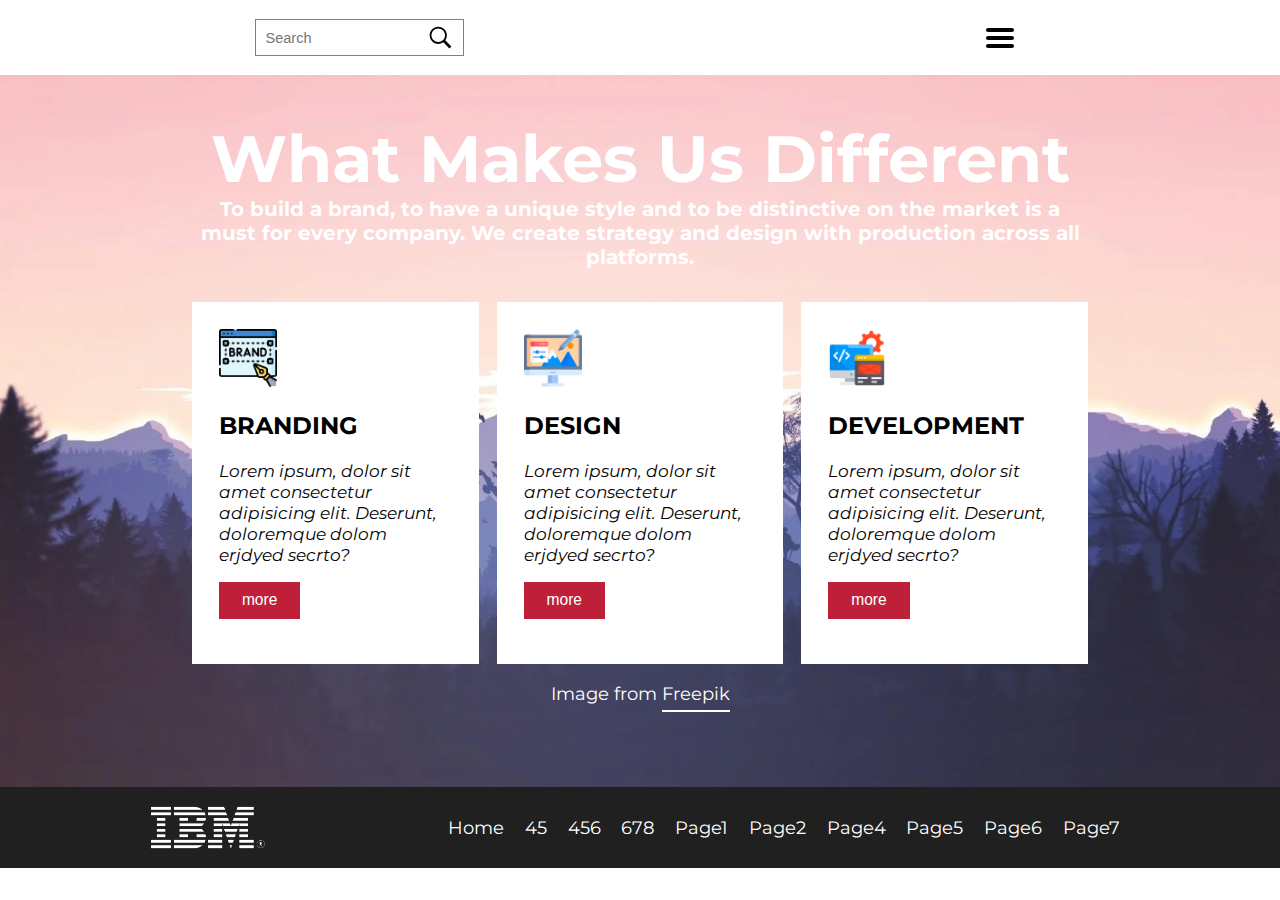
<file: index.html>
<!DOCTYPE html>
            <html lang="en">
              <head>
                <meta charset="UTF-8" />
                <meta
                  name="viewport"
                  content="width=device-width, initial-scale=1.0"
                />
                <title>Lab 4</title>
                <link rel="stylesheet" href="style.css" />
                <link
                  href="https://fonts.googleapis.com/css?family=Montserrat"
                  rel="stylesheet"
                />
              </head>
              <body>
                <header class="header">
                  <div class="search_block">
                    <input type="search" placeholder="Search" />
                    <img
                      alt="Search"
                      src="./assets/211817_search_strong_icon.svg" 
                    />
                  </div>
                  <img
                    class="hamburger_icon"
                    alt="Menu"
                    src="./assets/134216_menu_lines_hamburger_icon.svg"
                  />
                </header>
                <main class="main_block">
                  <article class="h_block">
                    <h1>What Makes Us Different</h1>
                    <h5>
                      To build a brand, to have a unique style and to be
                      distinctive on the market is a must for every company. We
                      create strategy and design with production across all
                      platforms.
                    </h5>
                  </article>
                  <section class="card_section">
                    <article class="card">
                      <img alt="Branding" src="./assets/branding.png" />
                      <h3>Branding</h3>
                      <p>
                        Lorem ipsum, dolor sit amet consectetur adipisicing
                        elit. Deserunt, doloremque dolom erjdyed secrto?
                      </p>
                      <button>more</button>
                    </article>
                    <article class="card">
                      <img alt="Branding" src="./assets/illustration.png" />
                      <h3>Design</h3>
                      <p>
                        Lorem ipsum, dolor sit amet consectetur adipisicing
                        elit. Deserunt, doloremque dolom erjdyed secrto?
                      </p>
                      <button>more</button>
                    </article>
                    <article class="card">
                      <img alt="Branding" src="./assets/app-development.png" />
                      <h3>Development</h3>
                      <p>
                        Lorem ipsum, dolor sit amet consectetur adipisicing
                        elit. Deserunt, doloremque dolom erjdyed secrto?
                      </p>
                      <button>more</button>
                    </article>
                  </section>
                  <p class="freepik_p">
                    Image from
                    <a href="https://www.freepikcompany.com/" target="_blank"
                      >Freepik</a
                    >
                  </p>
                </main>
                <footer class="footer">
                  <img
                    class="logo"
                    alt="Logo"
                    src="./assets/pngimg.com - ibm_PNG19649.png"
                  />
                  <nav class="footer_nav">
                    <a href="#">Home</a>
                    <a href="#">45</a>
                    <a href="#">456</a>
                    <a href="#">678</a>
                    <a href="#">Page1</a>
                    <a href="#">Page2</a>
                    <a href="#">Page4</a>
                    <a href="#">Page5</a>
                    <a href="#">Page6</a>
                    <a href="#">Page7</a>
                  </nav>
                  <img
                    class="footer_menu"
                    alt="Menu"
                    src="./assets/134216_menu_lines_hamburger_icon.svg"
                  />
                </footer>
              </body>
            </html>
          </p>
        </div>
      </aside>
    </section>
  </body>
</html>
</file>
<file: style.css>
:root {
  --size: calc(1vh + 1vw);
}
body {
  margin: 0;
  padding: 0;
  font-family: "Montserrat";
}
.header {
  display: flex;
  max-width: 100%;
  justify-content: space-around;
  align-items: center;
  padding: 1.5% 0%;
}
.search_block {
  display: flex;
  justify-content: center;
  align-items: center;
  position: relative;
}
.search_block input {
  border: 1px solid grey;
  padding: 5% 5%;
  outline: none;
  font-size: calc(var(--size) / 1.5);
}
.search_block img {
  width: 15%;
  position: absolute;
  right: 0%;
}
.hamburger_icon {
  width: 2.5%;
  transition: all 0.3s;
  cursor: pointer;
}
.hamburger_icon:hover {
  transform: scale(1.1);
  opacity: 0.6;
}
.main_block {
  max-width: 100%;
  background-image: url(./assets/eRwDMy.webp);
  background-size: cover;
  height: 100%;
  display: grid;
  place-items: center;
  padding-bottom: 5%;
}
.h_block {
  display: grid;
  place-items: center;
  max-width: 70%;
  color: #fff;
}
.h_block h1 {
  font-size: calc(var(--size) * 3);
  text-align: center;
}
.h_block h5 {
  font-size: calc(var(--size) / 1.1);
  text-align: center;
  margin-top: -5%;
}
.card_section {
  display: flex;
  justify-content: center;
  align-items: center;
  gap: 2%;
  max-width: 70%;
}
.card {
  background-color: #fff;
  display: flex;
  flex-direction: column;
  justify-content: flex-start;
  padding: 3% 3%;
  padding-bottom: 5%;
}
.card img {
  width: 25%;
}
.card h3 {
  font-size: calc(var(--size) * 1.1);
  text-transform: uppercase;
}
.card p {
  font-size: calc(var(--size) / 1.25);
  font-style: italic;
  margin-top: -2%;
}
.card button {
  background-color: rgb(190, 31, 57);
  border: none;
  color: #fff;
  font-size: calc(var(--size) / 1.4);
  max-width: 35%;
  padding: 4% 0%;
  transition: all 0.3s;
  cursor: pointer;
}
.card button:hover {
  opacity: 0.6;
}
.freepik_p {
  font-size: calc(var(--size) / 1.2);
  color: #fff;
}
.freepik_p a {
  text-decoration: none;
  color: #fff;
  border-bottom: 2px solid #fff;
  padding-bottom: 3%;
  font-size: calc(var(--size) / 1.2);
  cursor: pointer;
  transition: all 0.3s;
}
.freepik_p a:hover {
  opacity: 0.6;
}
.footer {
  background-color: #202020;
  max-width: 100%;
  padding: 1.5% 5%;
  color: #fff;
  display: flex;
  align-items: center;
  justify-content: space-around;
}
.logo {
  width: 10%;
}
.footer_nav {
  display: flex;
  align-items: center;
  justify-content: center;
  gap: 3%;
  width: fit-content;
  width: 60%;
  flex-wrap: wrap;
}
.footer_nav a {
  color: #fff;
  text-decoration: none;
  font-size: calc(var(--size) / 1.2);
  transition: all 0.3s;
}
.footer_nav a:hover {
  opacity: 0.6;
}
.footer_menu {
  display: none;
}
@media screen and (max-width: 500px) {
  .header {
    flex-direction: column;
    gap: 5px;
    padding: 3% 0%;
  }
  .search_block {
    width: 75%;
  }
  .search_block input {
    width: 100%;
    padding: 1.5% 2%;
  }
  .search_block img {
    width: 7%;
  }
  .hamburger_icon {
    width: 6%;
  }
  .main_block {
    padding: 10% 0%;
  }
  .h_block {
    max-width: 90%;
  }
  .h_block h1 {
    font-size: calc(var(--size) * 2);
  }
  .card_section {
    flex-direction: column;
    gap: 10px;
  }
  .card {
    max-width: 100%;
    padding: 5% 5%;
    padding-bottom: 10%;
  }
  .card img {
    width: 15%;
  }
  .card button {
    padding: 2.5% 1%;
  }
  .footer_nav {
    display: none;
  }
  .logo {
    width: 15%;
  }
  .footer_menu {
    display: block;
    width: 7%;
  }
}
</file>
